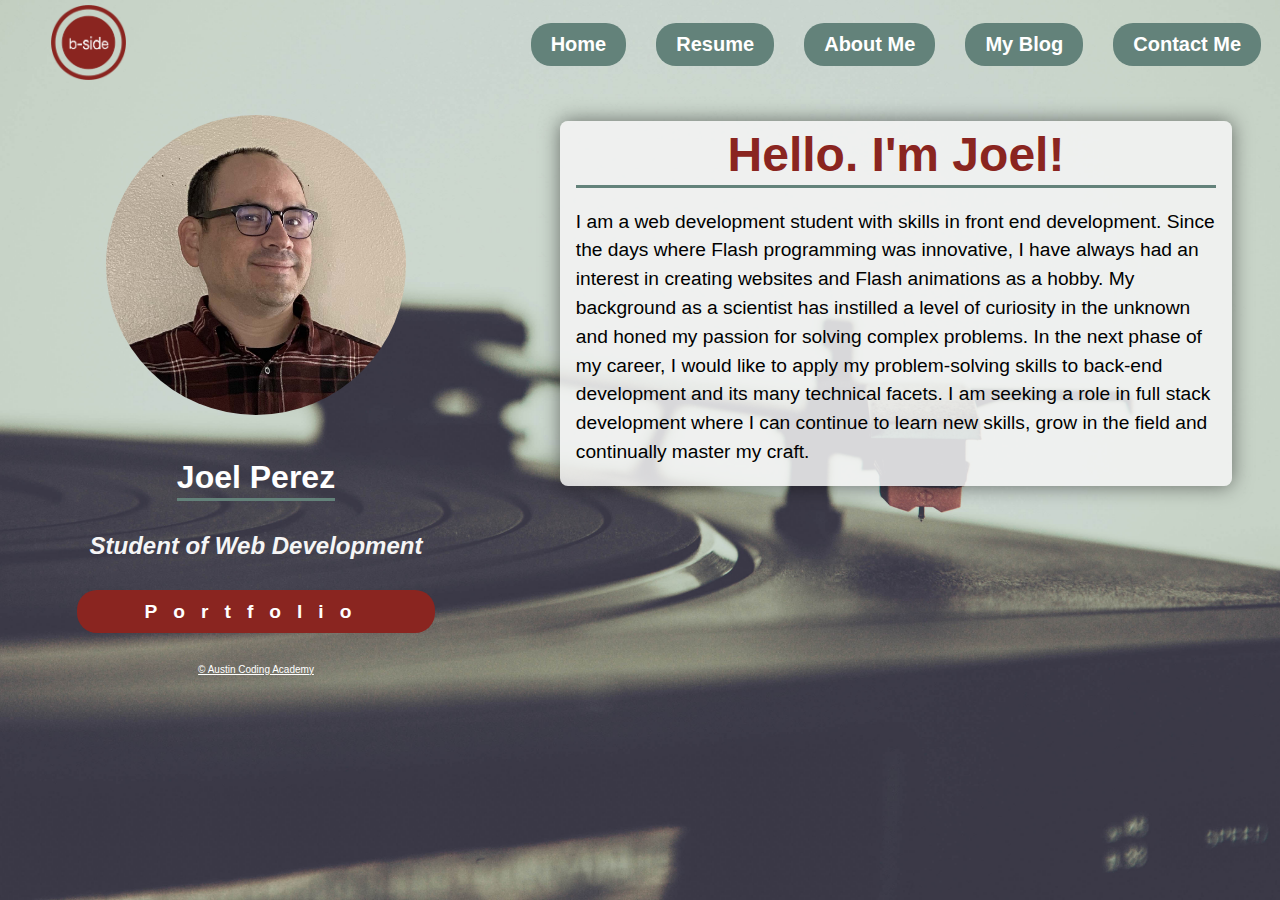
<file: index.html>
<!DOCTYPE html>
<html lang="en">

<head>
    <meta charset="UTF-8">
    <meta name="viewport" content="width=device-width, initial-scale=1.0">
    <meta http-equiv="X-UA-Compatible" content="ie=edge">
    <link rel="stylesheet" href="./css/normalize.css">
    <link rel="stylesheet" href="./css/style.css">
    <title>Welcome to my Portfolio</title>
</head>

<body>

    <div class="bg-image">
        <header>
            <a href="https://austincodingacademy.com" rel="noopener noreferrer" target="blank"><img
                    src="./images/bsidelogo.png" class="logo" alt="bisde design logo"></a>
            <nav class="nav">
                <a href="./index.html">Home</a>
                <a href="./resume/resume.html">Resume</a>
                <a href="./about/about.html">About Me</a>
                <a href="">My Blog</a>
                <a href="./contact/contact.html">Contact Me</a>
            </nav>
        </header>
        <main>
            <img src="./images/profilePic.jpg" id="profile-pic" alt="Head shot of Me">
            <h1>Joel Perez</h1>
            <h2>Student of Web Development</h2>
            <button id="portfolio">Portfolio</button>
            <a class="small-text" href="https://austincodingacademy.com/">© Austin Coding Academy</a>
            <div class="box">
                <div class="box-item">
                    <div class="box-item-title">Hello. I'm Joel!</div>
                    <p>
                        I am a web development student with skills in front end development. Since the days where Flash
                        programming was innovative, I have always had an interest in creating websites and Flash
                        animations as a hobby. My background as a scientist has instilled a level of curiosity in the
                        unknown and honed my passion for solving complex problems. In the next phase of my career, I
                        would like to apply my problem-solving skills to back-end development and its many technical
                        facets. I am seeking a role in full stack development where I can continue to learn new skills,
                        grow in the field and continually master my craft.
                    </p>
                </div>
            </div>
        </main>
        <script src="./scripts/myScript.js"></script>
    </div>
</body>

</html>
</file>
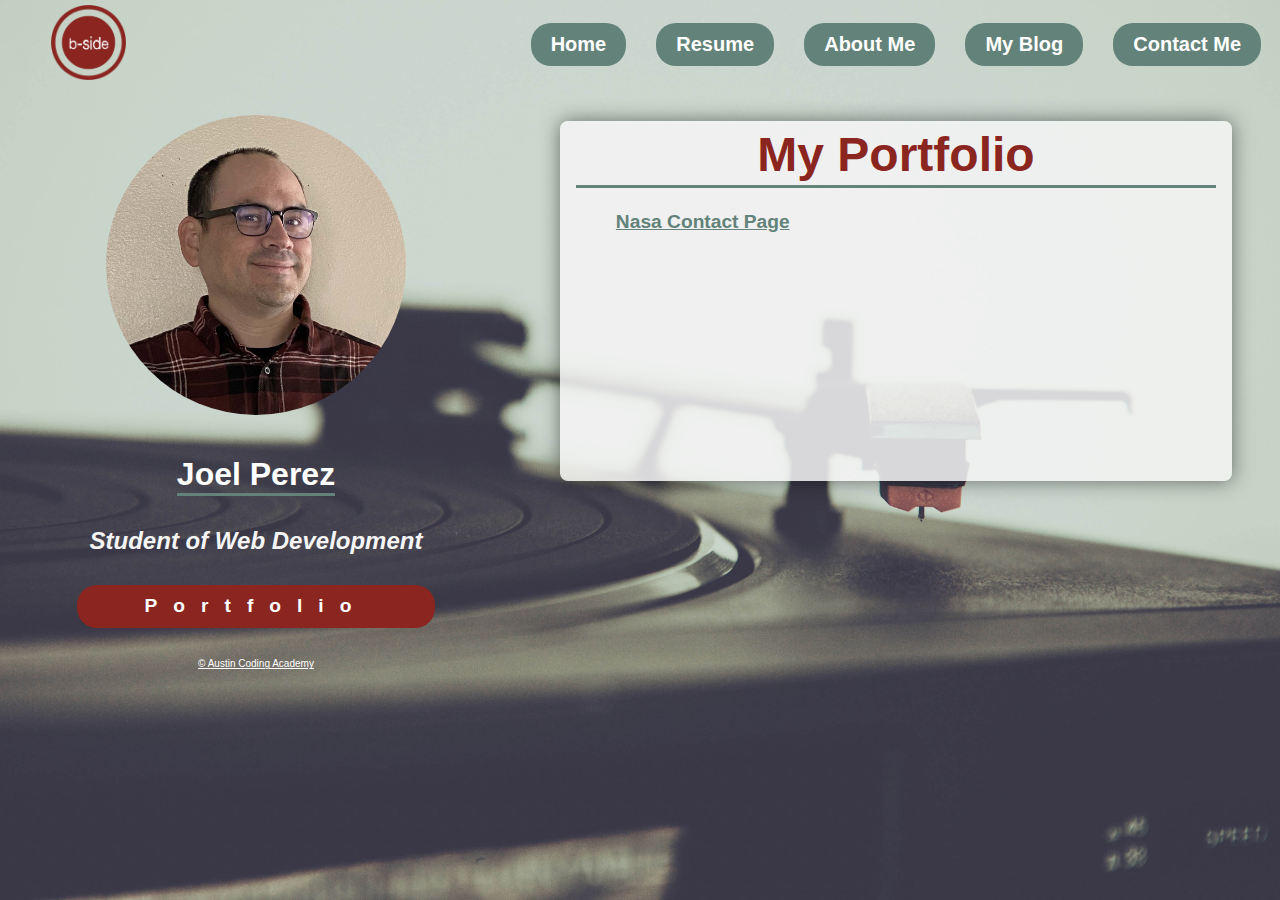
<file: portfolio.html>
<!DOCTYPE html>
<html lang="en">

<head>
    <meta charset="UTF-8">
    <meta name="viewport" content="width=device-width, initial-scale=1.0">
    <meta http-equiv="X-UA-Compatible" content="ie=edge">
    <link rel="stylesheet" href="./css/normalize.css">
    <link rel="stylesheet" href="./css/style.css">
    <title>Welcome to My Portfolio</title>
</head>

<body>

    <div class="bg-image">
        <header>
            <a href="https://austincodingacademy.com" rel="noopener noreferrer" target="blank"><img
                    src="./images/bsidelogo.png" class="logo" alt="bisde design logo"></a>
            <nav class="nav">
                <a href="./index.html">Home</a>
                <a href="./resume/resume.html">Resume</a>
                <a href="./about/about.html">About Me</a>
                <a href="">My Blog</a>
                <a href="./contact/contact.html">Contact Me</a>
            </nav>
        </header>
        <main>
            <img src="./images/profilePic.jpg" id="profile-pic" alt="Head shot of Me">
            <h1>Joel Perez</h1>
            <h2>Student of Web Development</h2>
            <button id="portfolio">Portfolio</button>
            <a class="small-text" href="https://austincodingacademy.com/">© Austin Coding Academy</a>
            <div class="box">
                <div class="box-item">
                    <div class="box-item-title">My Portfolio</div>
                    <ul>
                        <li><a href="https://jpswt.github.io/Nasa_Page/" rel="noopener noreferrer" target="blank">Nasa
                                Contact Page</a></li>
                    </ul>
                </div>
            </div>
        </main>
        <script src="./scripts/myScript.js"></script>
    </div>
</body>

</html>
</file>
<file: css/style.css>
body {
	font-family: -apple-system, BlinkMacSystemFont, 'Segoe UI', Roboto, Oxygen,
		Ubuntu, Cantarell, 'Open Sans', 'Helvetica Neue', sans-serif;
	/* height: 100%;
	min-height: 150pt;
	max-height: 1500pt; */
	overflow: auto;
}

.bg-image {
	background-image: url('../images/recordbg.jpg');
	height: 100vh;
	background-repeat: no-repeat;
	background-position: center;
	background-size: cover;
}
/* What kind of selector is this? */
.logo {
	grid-column: 1/2;
	width: 75px;
	/* margin: 1% 10%; */
	margin-top: 1%;
	margin-right: 10%;
	margin-bottom: 1%;
	margin-left: 10%;
}

header {
	display: grid;
	grid-template-columns: 40% 60%;
	width: 100%;
	/* background: rgba(169, 169, 169, 0.6); */
}

.nav {
	grid-column: 2/3;
	display: flex;
	justify-content: center;
	align-items: center;
	gap: 2%;
	flex-basis: 100%;
	margin-right: 2%;
	white-space: nowrap;
}

/* This is an element within and element selector */
.nav a {
	color: white;
	background: #63827a;
	font-size: 1.25rem;
	text-decoration: none;
	font-weight: bold;
	border-radius: 20px;
	margin-left: 2%;
	padding-top: 10px;
	padding-right: 20px;
	padding-bottom: 10px;
	padding-left: 20px;
	transition: ease-out 0.3s;
}

.nav a:hover {
	color: #63827a;
	background: rgba(255, 255, 255, 0.6);
	padding: 15px 20px;
}

/* This is an ID selector */
#profile-pic {
	grid-column: 1/2;
	width: 300px;
	height: 300px;
	border-radius: 50%;
	margin-top: 5%;
	margin-right: auto;
	margin-bottom: 5%;
	margin-left: auto;
}

main {
	height: auto;
	min-height: 150t;
	max-height: 1500pt;
	width: 100%;
	display: grid;
	grid-template-columns: 40% 60%;
}

h1 {
	color: white;
	grid-column: 1/2;
	margin-top: 3%;
	margin-right: auto;
	margin-bottom: 3%;
	margin-left: auto;
	border-bottom: 3px solid #63827a;
}

h2 {
	grid-column: 1/2;
	margin-top: 3%;
	margin-right: auto;
	margin-bottom: 3%;
	margin-left: auto;
	font-style: italic;
	color: rgb(245, 245, 245);
}

.small-text {
	grid-column: 1/2;
	color: white;
	font-size: 10px;
	margin-top: 3%;
	margin-right: auto;
	margin-bottom: 3%;
	margin-left: auto;
}

button {
	grid-column: 1/2;
	width: 70%;
	font-size: 1.2em;
	font-weight: 800;
	border-radius: 20px;
	border-style: none;
	background: #c9cacc;
	outline: none;
	margin-top: 3%;
	margin-right: auto;
	margin-bottom: 3%;
	margin-left: auto;
	padding-top: 2%;
	padding-right: 2%;
	padding-bottom: 2%;
	padding-left: 2%;
	letter-spacing: 1rem;
	cursor: pointer;
	white-space: nowrap;
	transition: 0.3s;
	color: white;
	background: #8a2520;
}

button:hover {
	background: #c9cacc;
	color: #8a2520;
}

.box {
	grid-row: 1/3;
	grid-column: 2/3;
	margin-top: 4%;
	margin-right: auto;
	margin-bottom: 4%;
	margin-left: auto;
	padding-top: 20px;
	padding-right: 16px;
	padding-left: 16px;
	width: 60ch;
	background: rgba(245, 245, 245, 0.85);
	border-radius: 0.5rem;
	font-size: 1.2rem;
	line-height: 1.8rem;
	box-shadow: 0px 0px 20px rgba(0, 0, 0, 0.5);
}

.box-item-title {
	color: #8a2520;
	font-weight: bold;
	padding-bottom: 16px;
	text-align: center;
	font-size: 3rem;
	border-bottom: 3px solid #63827a;
}

.box a {
	color: #63827a;
	font-weight: bold;
}

.box ul {
	list-style-type: none;
}
</file>
